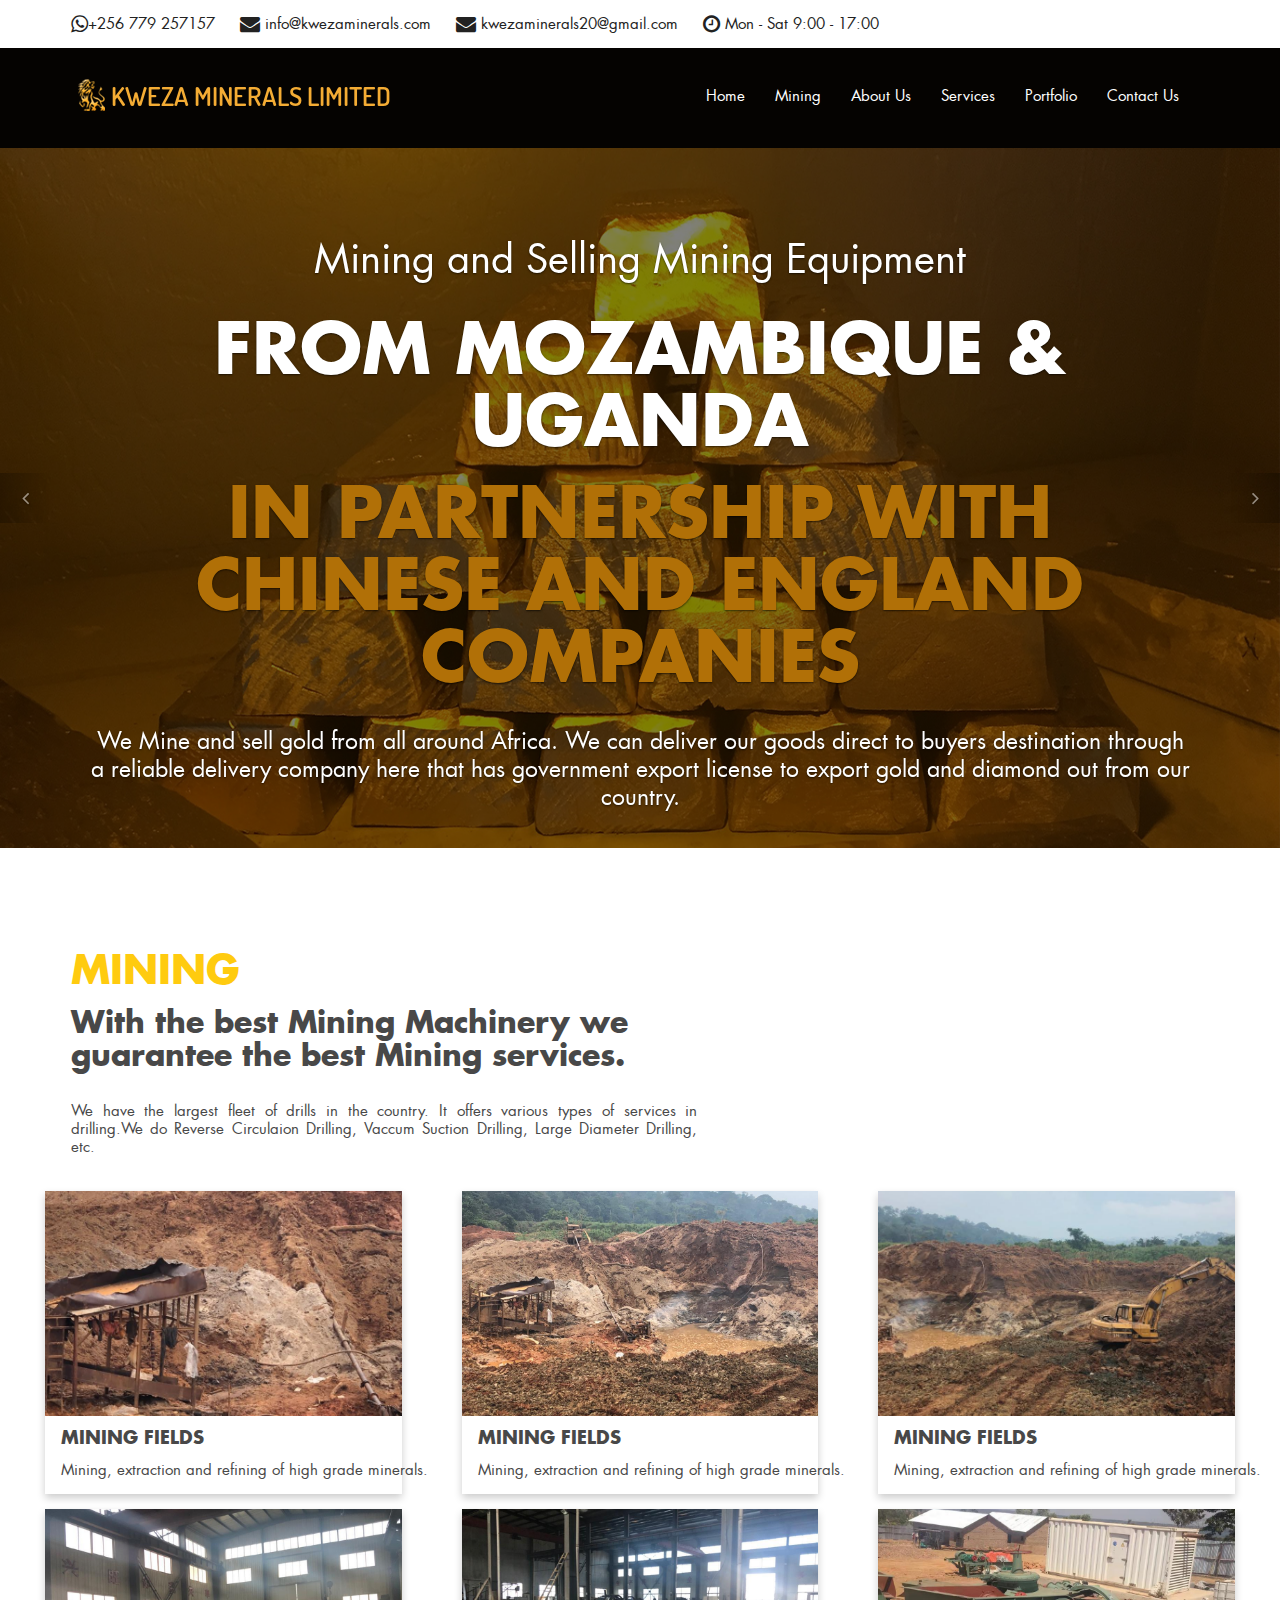
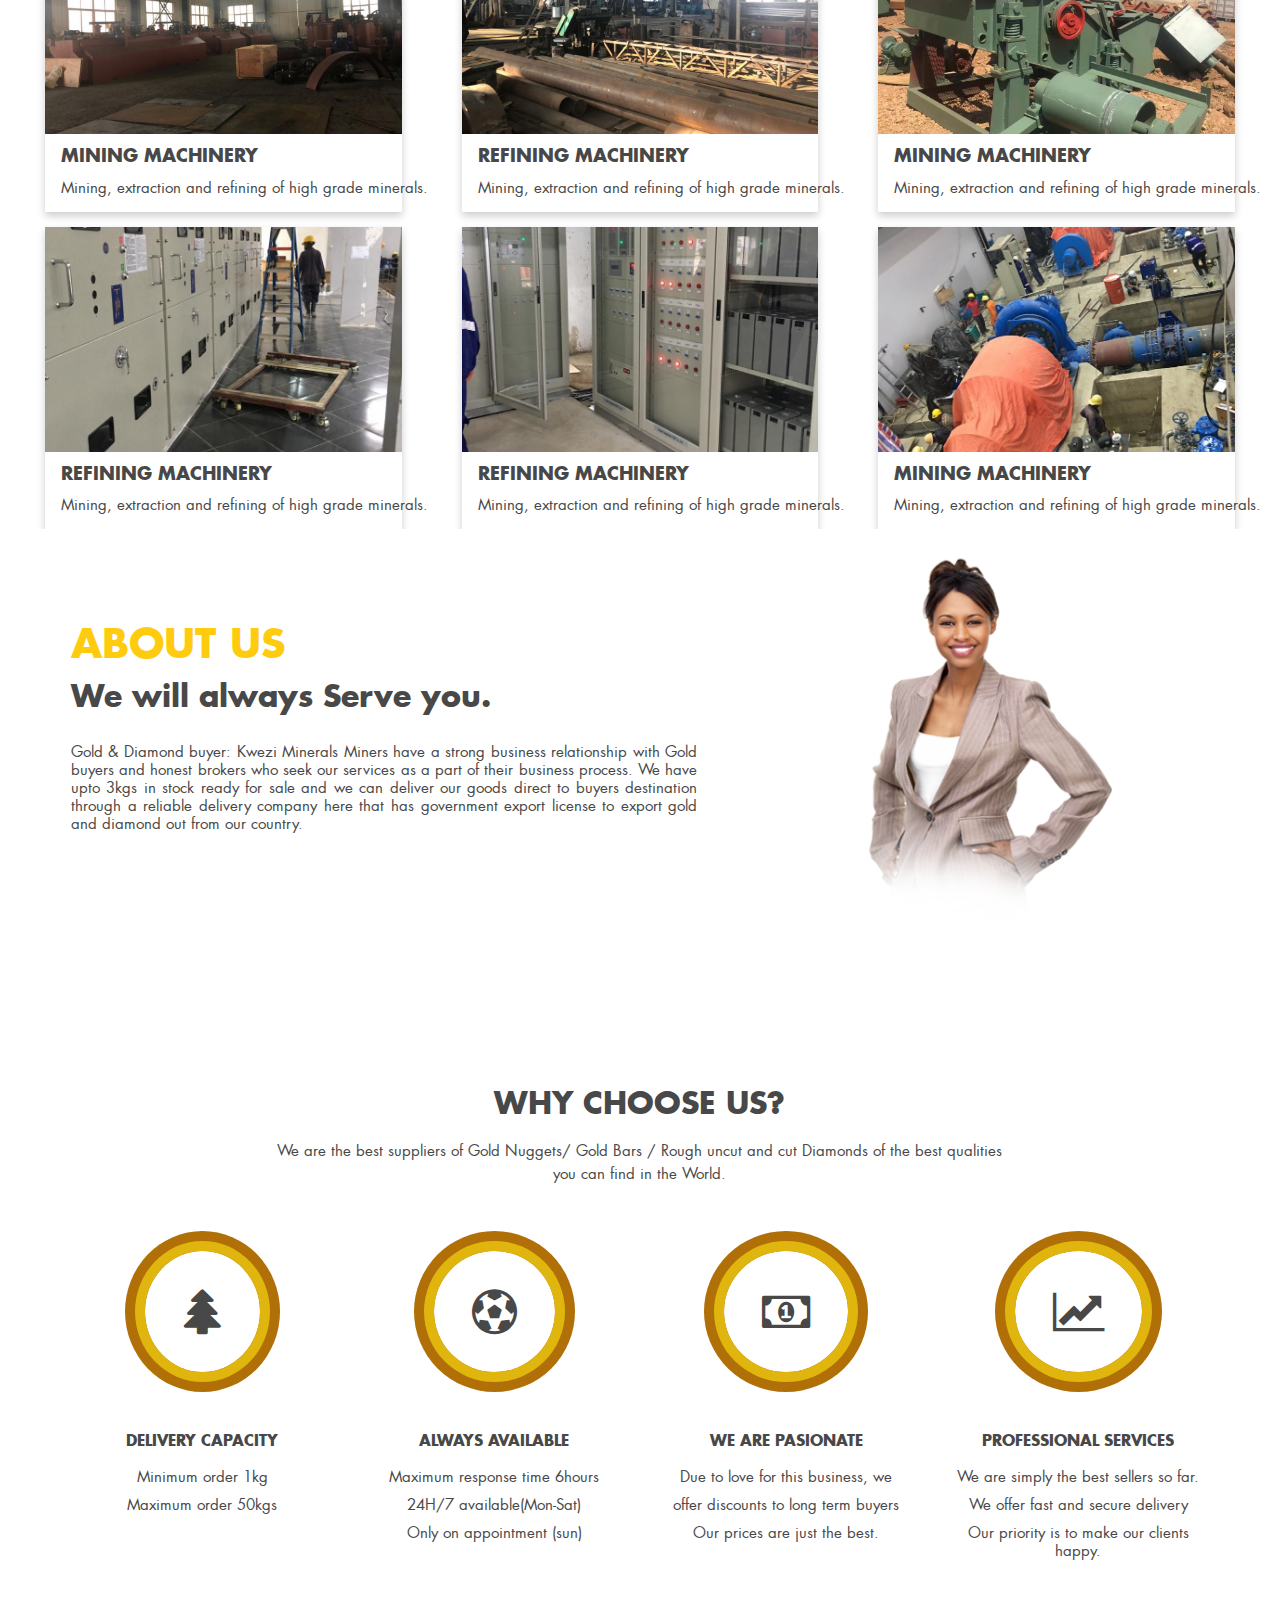
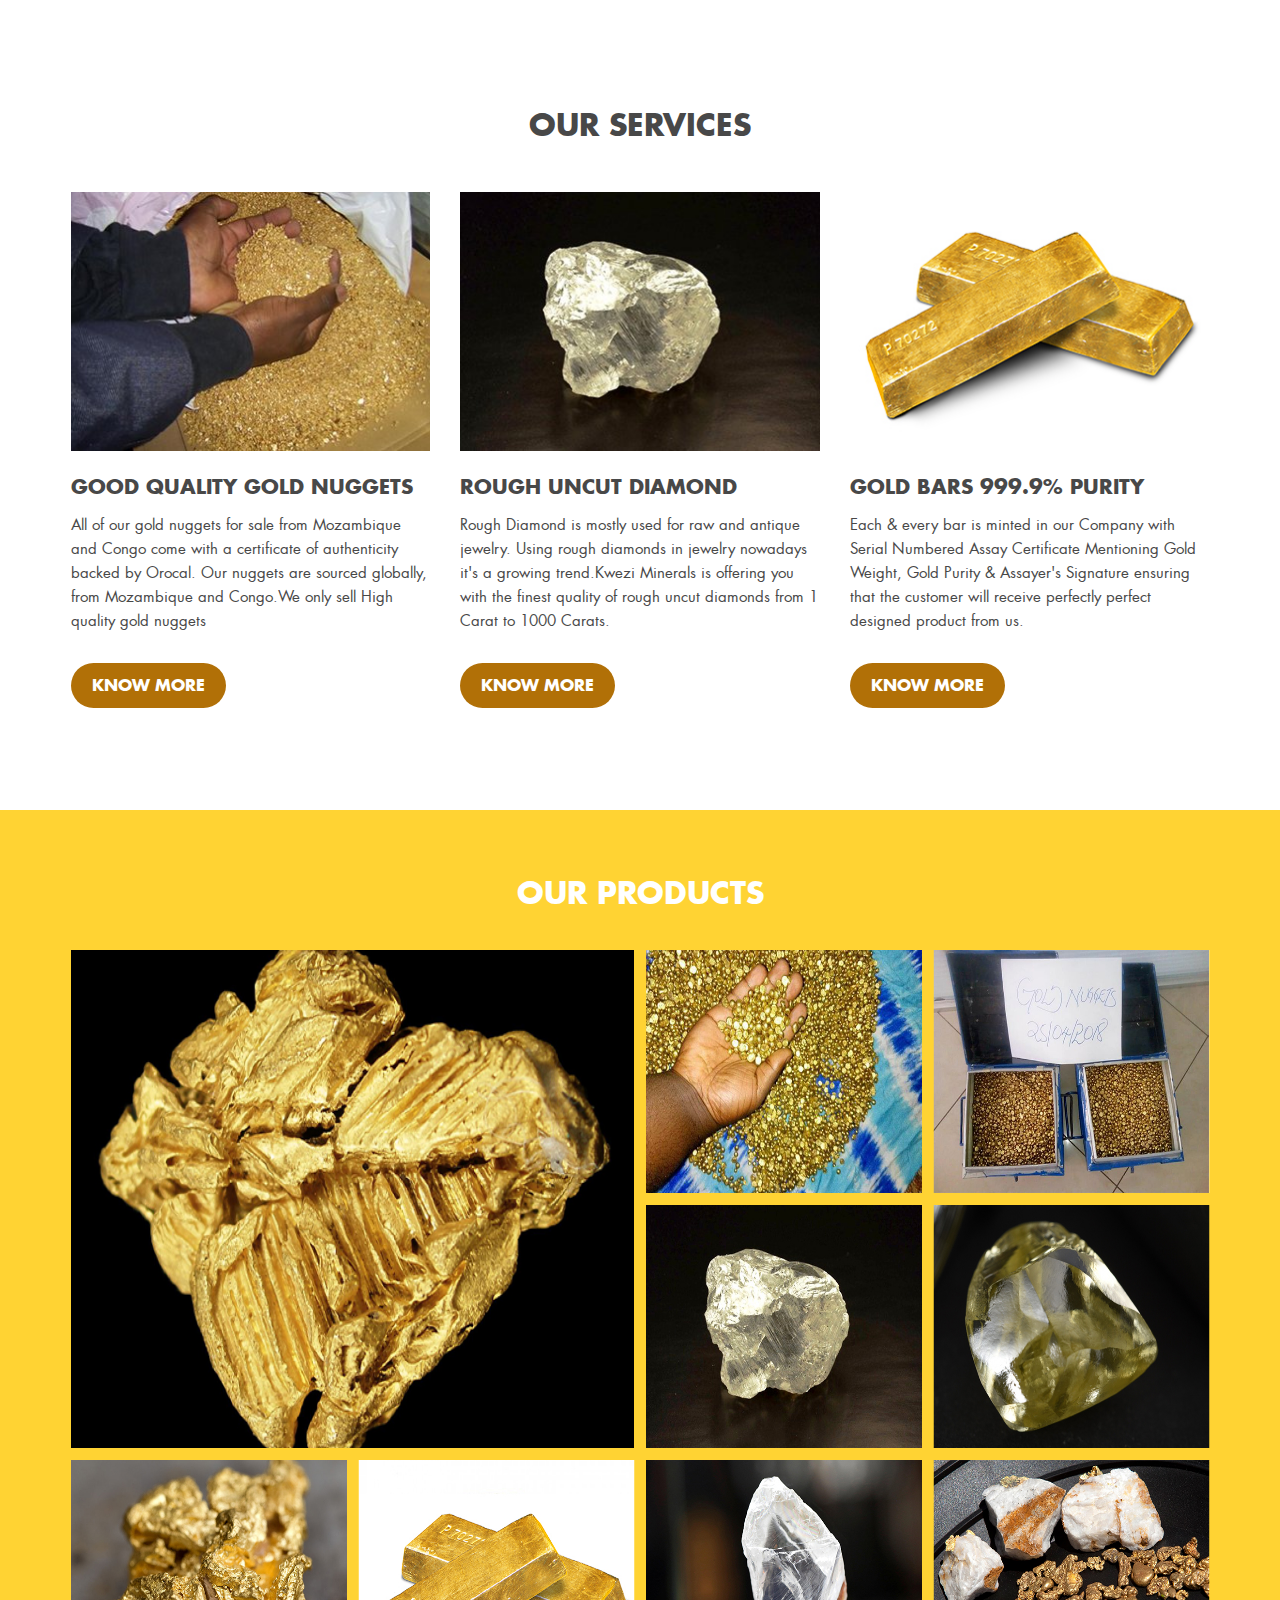
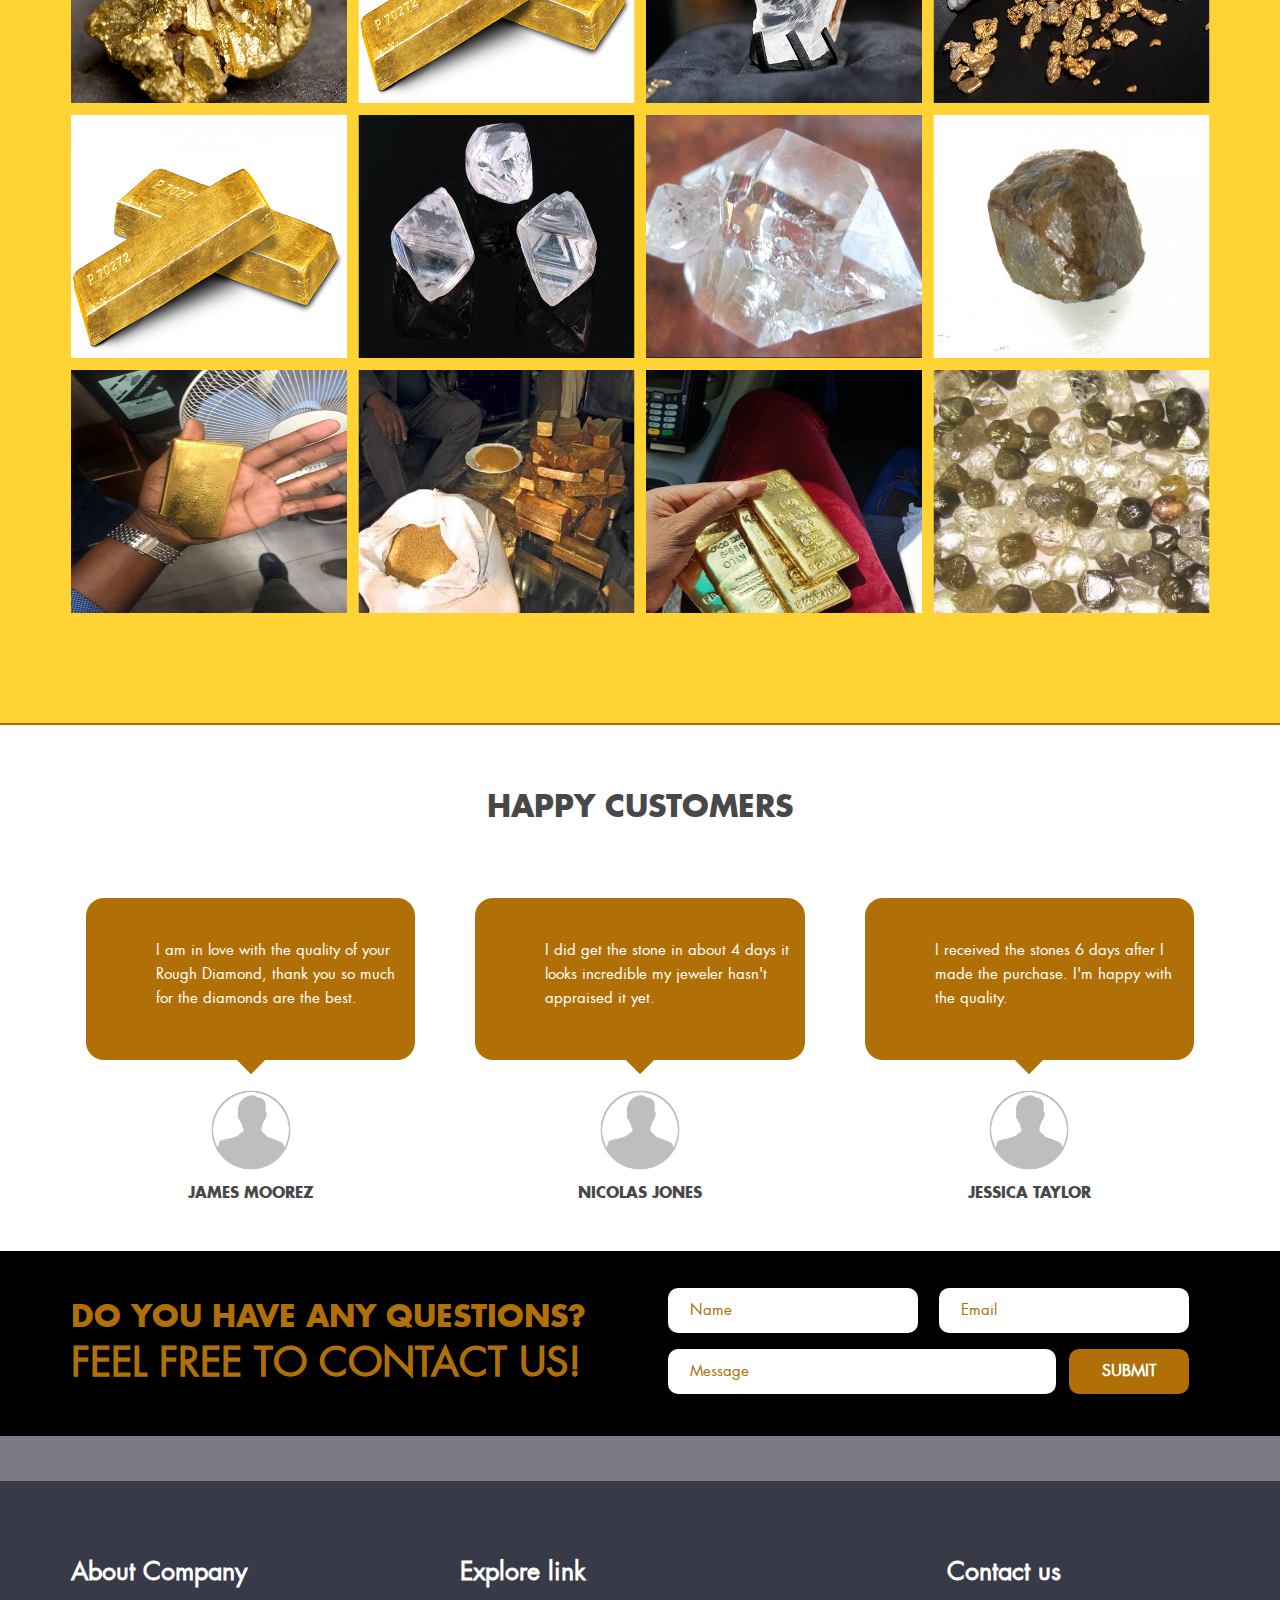
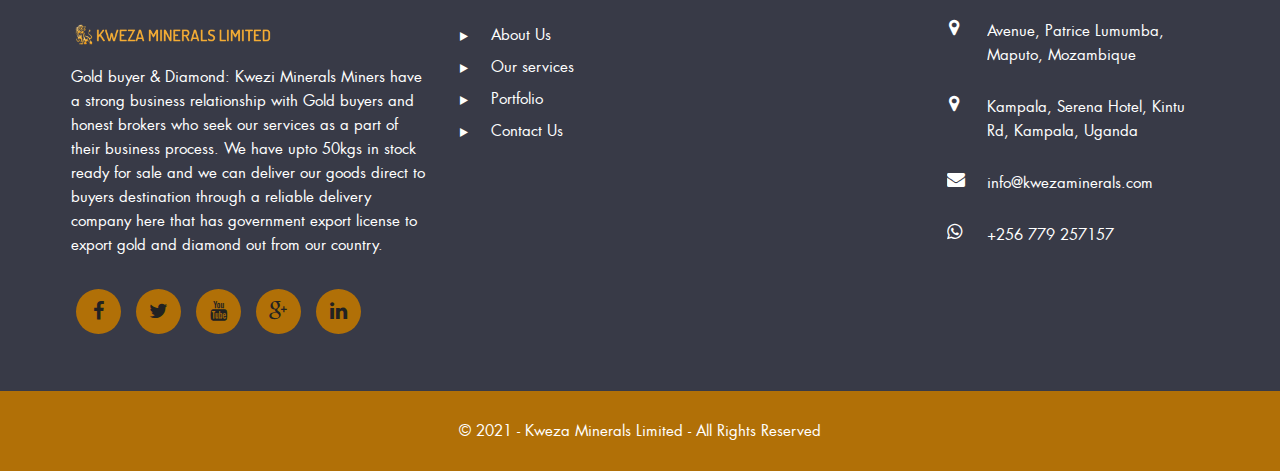
<file: index.html>
<!DOCTYPE html>
<html lang="en">
<head>
        <meta charset="utf-8">
        <title>KWEZA MINERALS LIMITED</title>
        <meta name="viewport" content="width=device-width, initial-scale=1, maximum-scale=1">
	<link rel="apple-touch-icon" sizes="57x57" href="xapple-icon-57x57.png.pagespeed.ic.jKcpvBjS4t.jpg">
<link rel="apple-touch-icon" sizes="60x60" href="xapple-icon-60x60.png.pagespeed.ic.Wg5jc9yxes.jpg">
<link rel="apple-touch-icon" sizes="72x72" href="xapple-icon-72x72.png.pagespeed.ic.MyyMOBz_Kk.jpg">
<link rel="apple-touch-icon" sizes="76x76" href="xapple-icon-76x76.png.pagespeed.ic.50lu2cTt0e.jpg">
<link rel="apple-touch-icon" sizes="114x114" href="xapple-icon-114x114.png.pagespeed.ic.GgJ4KwJMpj.jpg">
<link rel="apple-touch-icon" sizes="120x120" href="xapple-icon-120x120.png.pagespeed.ic.ud7vMSF32n.jpg">
<link rel="apple-touch-icon" sizes="144x144" href="xapple-icon-144x144.png.pagespeed.ic.975aCNrzoR.jpg">
<link rel="apple-touch-icon" sizes="152x152" href="xapple-icon-152x152.png.pagespeed.ic.BWkpuCy88C.jpg">
	<link rel="apple-touch-icon" sizes="180x180" href="xapple-icon-180x180.png.pagespeed.ic.aXqtCskbqr.jpg">
	<link rel="icon" type="image/png" sizes="192x192" href="xandroid-icon-192x192.png.pagespeed.ic.Tv37ckcqKR.jpg">
	<link rel="icon" type="image/png" sizes="32x32" href="xfavicon-32x32.png.pagespeed.ic.5H8b2arSWe.jpg">
	<link rel="icon" type="image/png" sizes="96x96" href="xfavicon-96x96.png.pagespeed.ic.XF40JxtCYI.jpg">
	<link rel="icon" type="image/png" sizes="16x16" href="xfavicon-16x16.png.pagespeed.ic.wdaKpO9P7U.png">
	<link rel="manifest" href="manifest.json">
	<meta name="msapplication-TileColor" content="#ffffff">
	<meta name="msapplication-TileImage" content="ms-icon-144x144.png">
	<meta name="theme-color" content="#ffffff">
        <link rel="stylesheet" href="A.custom-font%2c%2c_fonts.css%2bcss%2c%2c_bootstrap.min.css%2bcss%2c%2c_font-awesome.min.css%2bcss%2c%2c_bootsnav.css%2cMcc.Ex3YbJlkzm.css.pagespeed.cf.7nDl1HebWy.css"/>
        <link rel="stylesheet" type="text/css" href="css/A.jquery.fancybox8cbb.css%2cqv%3d2.1.5.pagespeed.cf.xG_o5W76uV.css" media="screen"/>
        <link rel="stylesheet" href="css/A.custom.css.pagespeed.cf.Xfi-Igg9AU.css"/>
        <style type="text/css">
        	#carousel{
        		width: 100%;
        	}
          *, h1{
            /* font-family: mada; */
          }
        </style>
    </head>
    <body>

        <!-- Preloader -->

        <!-- <div id="loading">
            <div id="loading-center">
                <div id="loading-center-absolute">
                    <div class="object"></div>
                    <div class="object"></div>
                    <div class="object"></div>
                    <div class="object"></div>
                    <div class="object"></div>
                    <div class="object"></div>
                    <div class="object"></div>
                    <div class="object"></div>
                    <div class="object"></div>
                    <div class="object"></div>
                </div>
            </div>
        </div> -->

        <!--End off Preloader -->

        <!-- Header -->
        <header>
            <!-- Top Navbar -->
            <div class="top_nav">
                <div class="container">
                    <ul class="list-inline info">
                        <li><a href="#"><span class="fa fa-whatsapp"></span>+256 779 257157</a></li>
                        <li><a href="mailto:info@kwezaminerals.com"><span class="fa fa-envelope"></span> info@kwezaminerals.com</a></li>
                        <li><a href="mailto:kwezaminerals20@gmail.com"><span class="fa fa-envelope"></span> kwezaminerals20@gmail.com</a></li>
                        <li><a href="#"><span class="fa fa-clock-o"></span> Mon - Sat 9:00 - 17:00</a></li>
                    </ul>
                </div>
            </div>
            <nav class="navbar bootsnav">
                <div class="container">
                    <div class="navbar-header">
                        <button type="button" class="navbar-toggle" data-toggle="collapse" data-target="#navbar-menu">
                            <i class="fa fa-bars"></i>
                        </button>
                        <a class="navbar-brand" href="#"><img class="logo" src="images/xlogo.png.pagespeed.ic.GKK-ZyFRF3.png" alt=""></a>
                    </div>
                    <!-- Navigation -->
                    <div class="collapse navbar-collapse" id="navbar-menu">
                        <ul class="nav navbar-nav menu">
                            <li><a href="#">Home</a></li>
                            <li><a href="#mining">Mining</a></li>
                            <li><a href="#about">About Us</a></li>
                            <li><a href="#services">Services</a></li>
                            <li><a href="#portfolio">Portfolio</a></li>
                            <li><a href="#contact_form">Contact Us</a></li>
                        </ul>
                    </div>
                </div>
            </nav><!-- Navbar end -->
        </header><!-- Header end -->


        <section id="home" class="home">
            <!-- Carousel -->
            <div id="carousel" class="carousel slide" data-ride="carousel">
                <!-- Carousel-inner -->
                <div class="carousel-inner" role="listbox">
                    <div class="item active">
                        <img src="images/xslider_img.jpg.pagespeed.ic.XuPu5B2KxV.jpg" alt="Construction">
                        <div class="overlay">
                            <div class="carousel-caption">
                                <h3> Mining and Selling Mining Equipment</h3>
                                <h1>From Mozambique &amp; Uganda</h1>
                                <h1 class="second_heading">In partnership with Chinese and England Companies</h1>
                                <p>We Mine and sell gold from all around Africa. We can deliver our goods direct to buyers destination through a reliable delivery company here that has government export license to export gold and diamond out from our country.</p>
                                <a href="#services" class="btn know_btn">know more</a>
                                <a href="#portfolio" class="btn know_btn">view portfolio</a>
                            </div>
                        </div>
                    </div>
                    <div class="item">
                        <img src="images/xslider_img2.jpg.pagespeed.ic.lIWiJ7chle.jpg" alt="Construction">
                        <div class="overlay">
                            <div class="carousel-caption">
                              <h3>Most Reliable</h3>
                              <h1></h1>
                              <h1 class="second_heading">The best in East and Central Africa</h1>
                              <p>Gold buyer/ Pawn Brokers: Kwezi Minerals Miners have a strong business relationship with Gold buyers and honest brokers who seek our services as a part of their business process.</p>

				<a href="#services" class="btn know_btn">know more</a>
                                <a href="#portfolio" class="btn know_btn">view portfolio</a>
                            </div>
                        </div>
                    </div>
                    <div class="item">
                        <img src="images/xslider_img3.jpg.pagespeed.ic.vKr7N4hNjq.jpg" alt="Construction">
                        <div class="overlay">
                            <div class="carousel-caption">
                              <h3>We Sell</h3>
                              <h1> </h1>
                              <h1 class="second_heading">Certified Gold</h1>
                              <p>We have upto 3kgs with purity of 96% to meet up with any urgent supply and 50kgs in stock ready to meet up with huge demands. We can deliver our goods direct to buyers destination through a reliable delivery company here that has government export license to export gold and diamond out from our country.</p>
				<a href="#services" class="btn know_btn">know more</a>
                                <a href="#portfolio" class="btn know_btn">view portfolio</a>
                            </div>
                        </div>
                    </div>
                </div><!-- Carousel-inner end -->



                <!-- Controls -->
                <a class="left carousel-control" href="#carousel" role="button" data-slide="prev">
                    <span class="fa fa-angle-left" aria-hidden="true"></span>
                    <span class="sr-only">Previous</span>
                </a>
                <a class="right carousel-control" href="#carousel" role="button" data-slide="next">
                    <span class="fa fa-angle-right" aria-hidden="true"></span>
                    <span class="sr-only">Next</span>
                </a>
            </div><!-- Carousel end-->

        </section>

        <!-- Mine -->
        <section id="about">
          <style>
          .card {
            box-shadow: 0 4px 8px 0 rgba(0,0,0,0.2);
            transition: 0.3s;
            width: 100%;
            margin-top: 1em;
          }
          .card img{
            object-fit: cover;
            height: 15em;
          }

          .card:hover {
            box-shadow: 0 8px 16px 0 rgba(0,0,0,0.2);
          }

          .container {
            padding: 2px 16px;
          }
          .mining {
            display: flex;

          }
          .mining > *{
            margin: 1em;
          }
          .content-row{
            width: 100%;
            overflow-x: hidden;
            padding: 0 2em;
          }
          </style>
            <div id="mining" class="container about_bg">
                <div class="row">
                    <div class="col-lg-7 col-md-6">
                        <div class="about_content">
                            <h2>Mining</h2>
                            <h3>With the best Mining Machinery we guarantee the best Mining services.</h3>
                            <p>We have the largest fleet of drills in the country. It offers various types of services in drilling.We do Reverse Circulaion Drilling, Vaccum Suction Drilling, Large Diameter Drilling, etc.</p>
                        </div>
                    </div>
                </div>
            </div>
            <div class="content-row">
              <div class="row mining-row">
                  <div class="col-md-4">
                    <div class="testimonial_item">
                      <div class="card">
                        <img src="assets/mining-images/kweza-mining-images-1.jpg" alt="Kweza Minerals" style="width:100%">
                        <div class="container">
                          <h4><b>Mining Fields</b></h4>
                          <p>Mining, extraction and refining of high grade minerals.</p>
                        </div>
                      </div>
                    </div>
                  </div>
                  <div class="col-md-4">
                    <div class="testimonial_item">
                      <div class="card">
                        <img src="assets/mining-images/kweza-mining-images-2.jpg" alt="Kweza Minerals" style="width:100%">
                        <div class="container">
                          <h4><b>Mining Fields</b></h4>
                          <p>Mining, extraction and refining of high grade minerals.</p>
                        </div>
                      </div>
                    </div>
                  </div>
                  <div class="col-md-4">
                      <div class="testimonial_item">
                        <div class="card">
                          <img src="assets/mining-images/kweza-mining-images-3.jpg" alt="Kweza Minerals" style="width:100%">
                          <div class="container">
                            <h4><b>Mining Fields</b></h4>
                            <p>Mining, extraction and refining of high grade minerals.</p>
                          </div>
                        </div>
                      </div>
                  </div>
              </div>
              <div class="row mining-row">
                  <div class="col-md-4">
                    <div class="testimonial_item">
                      <div class="card">
                        <img src="assets/mining-images/kweza-mining-images-20.jpg" alt="Kweza Minerals" style="width:100%">
                        <div class="container">
                          <h4><b>Mining Machinery</b></h4>
                          <p>Mining, extraction and refining of high grade minerals.</p>
                        </div>
                      </div>
                    </div>
                  </div>
                  <div class="col-md-4">
                    <div class="testimonial_item">
                      <div class="card">
                        <img src="assets/mining-images/kweza-mining-images-17.jpg" alt="Kweza Minerals" style="width:100%">
                        <div class="container">
                          <h4><b>Refining Machinery</b></h4>
                          <p>Mining, extraction and refining of high grade minerals.</p>
                        </div>
                      </div>
                    </div>
                  </div>
                  <div class="col-md-4">
                      <div class="testimonial_item">
                        <div class="card">
                          <img src="assets/mining-images/kweza-mining-images-18.jpg" alt="Kweza Minerals" style="width:100%">
                          <div class="container">
                            <h4><b>Mining Machinery</b></h4>
                            <p>Mining, extraction and refining of high grade minerals.</p>
                          </div>
                        </div>
                      </div>
                  </div>
              </div>
              <div class="row mining-row">
                  <div class="col-md-4">
                    <div class="testimonial_item">
                      <div class="card">
                        <img src="assets/mining-images/kweza-mining-images-4.jpg" alt="Kweza Minerals" style="width:100%">
                        <div class="container">
                          <h4><b>Refining Machinery</b></h4>
                          <p>Mining, extraction and refining of high grade minerals.</p>
                        </div>
                      </div>
                    </div>
                  </div>
                  <div class="col-md-4">
                    <div class="testimonial_item">
                      <div class="card">
                        <img src="assets/mining-images/kweza-mining-images-5.jpg" alt="Kweza Minerals" style="width:100%">
                        <div class="container">
                          <h4><b>Refining Machinery</b></h4>
                          <p>Mining, extraction and refining of high grade minerals.</p>
                        </div>
                      </div>
                    </div>
                  </div>
                  <div class="col-md-4">
                      <div class="testimonial_item">
                        <div class="card">
                          <img src="assets/mining-images/kweza-mining-images-6.jpg" alt="Kweza Minerals" style="width:100%">
                          <div class="container">
                            <h4><b>Mining Machinery</b></h4>
                            <p>Mining, extraction and refining of high grade minerals.</p>
                          </div>
                        </div>
                      </div>
                  </div>
              </div>
            </div>
            </section>



        <!-- About -->
        <section id="about">
            <div class="container about_bg">
                <div class="row">
                    <div class="col-lg-7 col-md-6">
                        <div class="about_content">
                            <h2>About Us</h2>
                            <h3>We will always Serve you.</h3>
                            <p>Gold &amp; Diamond buyer: Kwezi Minerals Miners have a strong business relationship with Gold buyers and honest brokers who seek our services as a part of their business process. We have upto 3kgs in stock ready for sale and we can deliver our goods direct to buyers destination through a reliable delivery company here that has government export license to export gold and diamond out from our country.</p>
                        </div>
                    </div>
                    <div class="col-lg-3 col-md-6 col-lg-offset-1">
                        <div class="about_banner">
                            <img src="images/man.png.pagespeed.ce.cSROTYftyX.png" alt=""/>
                        </div>
                    </div>
                </div>
            </div>

        </section><!-- About end -->

        <!-- Why us -->
        <section id="why_us">
            <div class="container text-center">
                <div class="row">
                    <div class="col-md-8 col-md-offset-2">
                        <div class="head_title">
                            <h2>WHY CHOOSE US?</h2>
                            <p>We are the best suppliers of Gold Nuggets/ Gold Bars / Rough uncut and cut Diamonds of the best qualities you can find in the World.</p>

                        </div>
                    </div>
                </div>
                <div class="row">
                    <div class="col-md-3 col-sm-6">
                        <div class="why_us_item">
                            <span class="fa fa-tree"></span>
                            <h4>Delivery Capacity</h4>
                            <p> Minimum order 1kg</p>
                            <p> Maximum order 50kgs</p>
                            <!--<p> Delivery Capacity per month 1000kgs</p> -->
                        </div>
                    </div>
                    <div class="col-md-3 col-sm-6">
                        <div class="why_us_item">
                            <span class="fa fa-futbol-o"></span>
                            <h4>Always Available</h4>
                            <p>Maximum response time 6hours</p>
                            <p>24H/7 available(Mon-Sat)</p>
                            <p>Only on appointment (sun)</p>
                        </div>
                    </div>
                    <div class="col-md-3 col-sm-6">
                        <div class="why_us_item">
                            <span class="fa fa-money"></span>
                            <h4>We are pasionate</h4>
                            <p>Due to love for this business, we</p>
                            <p>offer discounts to long term buyers</p>
                            <p>Our prices are just the best.</p>
                        </div>
                    </div>
                    <div class="col-md-3 col-sm-6">
                        <div class="why_us_item">
                            <span class="fa fa-line-chart"></span>
                            <h4>Professional Services</h4>
                            <p>We are simply the best sellers so far.</p>
                            <p>We offer fast and secure delivery</p>
                            <p>Our priority is to make our clients happy.</p>
                        </div>
                    </div>
                </div>
            </div>
        </section><!-- Why us end -->

        <!-- Services -->
        <section id="services">
            <div class="container">
                <h2>OUR SERVICES</h2>
                <div class="row">
                    <div class="col-md-4">
                        <div class="service_item">
                            <img src="images/xservice_img1.jpg.pagespeed.ic.nHqynj7ThV.jpg" alt="Our Services"/>
                            <h3>Good quality Gold Nuggets</h3>
                            <p>All of our gold nuggets for sale from Mozambique and Congo come with a certificate of authenticity backed by Orocal.
                           Our nuggets are sourced globally, from  Mozambique and Congo.We only sell High quality gold nuggets</p>
                            <a href="#services" class="btn know_btn">know more</a>
                        </div>
                    </div>
                    <div class="col-md-4">
                        <div class="service_item">
                            <img src="images/xservice_img2.jpg.pagespeed.ic.Q2VMvVnW6V.jpg" alt="Our Services"/>
                            <h3> Rough Uncut Diamond</h3>
                            <p>Rough Diamond is mostly used for raw and antique jewelry. Using rough diamonds in jewelry nowadays it's a growing trend.Kwezi Minerals is offering you with the finest quality of rough uncut diamonds from 1 Carat to 1000 Carats.</p>
                            <a href="#services" class="btn know_btn">know more</a>
                        </div>
                    </div>
                    <div class="col-md-4">
                        <div class="service_item">
                            <img src="images/xservice_img3.jpg.pagespeed.ic.kXcg6-2GsM.jpg" alt="Our Services"/>
                            <h3>Gold Bars 999.9% Purity</h3>
                            <p>Each & every bar is minted in our Company  with Serial Numbered Assay Certificate Mentioning Gold Weight, Gold Purity & Assayer's Signature ensuring that the customer will receive perfectly perfect designed product from us.</p>
                            <a href="#services" class="btn know_btn">know more</a>
                        </div>
                    </div>
                </div>
            </div>
        </section><!-- Services end -->

        <!-- Portfolio -->
        <section id="portfolio">
            <div class="container portfolio_area text-center">
                <h2>OUR PRODUCTS</h2>

                <!-- Portfolio grid -->
                <div class="grid">
                    <div class="grid-sizer"></div>
                    <div class="grid-item grid-item--width2 grid-item--height2 buildings plumbing interior">
                        <img alt="" src="images/xhighligh_img.jpg.pagespeed.ic.nL22nRvkUh.jpg">
                        <div class="portfolio_hover_area">
                            <a class="fancybox" href="images/highligh_img.jpg" data-fancybox-group="gallery" title="Lorem ipsum dolor sit amet"><span class="fa fa-search"></span></a>
                            <a href="#"><span class="fa fa-link"></span></a>
                        </div>
                    </div>

                    <div class="grid-item buildings interior isolation">
                        <img alt="" src="images/xportfolio1.jpg.pagespeed.ic.w1NMZQIGv3.jpg">
                        <div class="portfolio_hover_area">
                            <a class="fancybox" href="images/portfolio1.jpg" data-fancybox-group="gallery" title="Lorem ipsum dolor sit amet"><span class="fa fa-search"></span></a>
                            <a href="#"><span class="fa fa-link"></span></a>
                        </div>
                    </div>

                    <div class="grid-item interior plumbing isolation">
                        <img alt="" src="images/xportfolio2.jpg.pagespeed.ic.weDuqIyeVo.jpg">
                        <div class="portfolio_hover_area">
                            <a class="fancybox" href="images/portfolio2.jpg" data-fancybox-group="gallery" title="Lorem ipsum dolor sit amet"><span class="fa fa-search"></span></a>
                            <a href="#"><span class="fa fa-link"></span></a>
                        </div>
                    </div>

                    <div class="grid-item isolation buildings">
                        <img alt="" src="images/xportfolio12.jpg.pagespeed.ic.y0sLywLAzb.jpg">
                        <div class="portfolio_hover_area">
                            <a class="fancybox" href="images/portfolio3.jpg" data-fancybox-group="gallery" title="Lorem ipsum dolor sit amet"><span class="fa fa-search"></span></a>
                            <a href="#"><span class="fa fa-link"></span></a>
                        </div>
                    </div>

                    <div class="grid-item plumbing isolation">
                        <img alt="" src="images/xportfolio11.jpg.pagespeed.ic.GVznl7ELP6.jpg">
                        <div class="portfolio_hover_area">
                            <a class="fancybox" href="images/portfolio4.jpg" data-fancybox-group="gallery" title="Lorem ipsum dolor sit amet"><span class="fa fa-search"></span></a>
                            <a href="#"><span class="fa fa-link"></span></a>
                        </div>
                    </div>
                    <div class="grid-item plumbing isolation">
                        <img alt="" src="images/xportfolio10.jpg.pagespeed.ic.ykycYtamkb.jpg">
                        <div class="portfolio_hover_area">
                            <a class="fancybox" href="images/portfolio4.jpg" data-fancybox-group="gallery" title="Lorem ipsum dolor sit amet"><span class="fa fa-search"></span></a>
                            <a href="#"><span class="fa fa-link"></span></a>
                        </div>
                    </div>
                    <div class="grid-item plumbing isolation">
                        <img alt="" src="images/xportfolio9.jpg.pagespeed.ic.H2HtaKdZwH.jpg">
                        <div class="portfolio_hover_area">
                            <a class="fancybox" href="images/portfolio4.jpg" data-fancybox-group="gallery" title="Lorem ipsum dolor sit amet"><span class="fa fa-search"></span></a>
                            <a href="#"><span class="fa fa-link"></span></a>
                        </div>
                    </div>
                    <div class="grid-item plumbing isolation">
                        <img alt="" src="images/xportfolio14.jpg.pagespeed.ic.FLEsxs6M9n.jpg">
                        <div class="portfolio_hover_area">
                            <a class="fancybox" href="images/portfolio4.jpg" data-fancybox-group="gallery" title="Lorem ipsum dolor sit amet"><span class="fa fa-search"></span></a>
                            <a href="#"><span class="fa fa-link"></span></a>
                        </div>
                    </div><div class="grid-item plumbing isolation">
                        <img alt="" src="images/xportfolio4.jpg.pagespeed.ic.cB7wNj0m4Y.jpg">
                        <div class="portfolio_hover_area">
                            <a class="fancybox" href="images/portfolio4.jpg" data-fancybox-group="gallery" title="Lorem ipsum dolor sit amet"><span class="fa fa-search"></span></a>
                            <a href="#"><span class="fa fa-link"></span></a>
                        </div>
                    </div><div class="grid-item plumbing isolation">
                        <img alt="" src="images/xportfolio9.jpg.pagespeed.ic.H2HtaKdZwH.jpg">
                        <div class="portfolio_hover_area">
                            <a class="fancybox" href="images/portfolio10.jpg" data-fancybox-group="gallery" title="Lorem ipsum dolor sit amet"><span class="fa fa-search"></span></a>
                            <a href="#"><span class="fa fa-link"></span></a>
                        </div>
                    </div><div class="grid-item plumbing isolation">
                        <img alt="" src="images/xportfolio6.jpg.pagespeed.ic.VxD1-lHJ9w.jpg">
                        <div class="portfolio_hover_area">
                            <a class="fancybox" href="images/portfolio4.jpg" data-fancybox-group="gallery" title="Lorem ipsum dolor sit amet"><span class="fa fa-search"></span></a>
                            <a href="#"><span class="fa fa-link"></span></a>
                        </div>
                    </div><div class="grid-item plumbing isolation">
                        <img alt="" src="images/xportfolio7.jpg.pagespeed.ic.Q77X24OLRv.jpg">
                        <div class="portfolio_hover_area">
                            <a class="fancybox" href="images/portfolio4.jpg" data-fancybox-group="gallery" title="Lorem ipsum dolor sit amet"><span class="fa fa-search"></span></a>
                            <a href="#"><span class="fa fa-link"></span></a>
                        </div>
                    </div><div class="grid-item plumbing isolation">
                        <img alt="" src="images/xportfolio8.jpg.pagespeed.ic.sfK5bnlesg.jpg">
                        <div class="portfolio_hover_area">
                            <a class="fancybox" href="images/portfolio4.jpg" data-fancybox-group="gallery" title="Lorem ipsum dolor sit amet"><span class="fa fa-search"></span></a>
                            <a href="#"><span class="fa fa-link"></span></a>
                        </div>
                    </div><div class="grid-item plumbing isolation">
                        <img alt="" src="images/img1.jpeg.pagespeed.ce.LsgGLsdVJ1.jpg">
                        <div class="portfolio_hover_area">
                            <a class="fancybox" href="images/portfolio4.jpg" data-fancybox-group="gallery" title="Lorem ipsum dolor sit amet"><span class="fa fa-search"></span></a>
                            <a href="#"><span class="fa fa-link"></span></a>
                        </div>
                    </div><div class="grid-item plumbing isolation">
                        <img alt="" src="images/img5.jpeg.pagespeed.ce.jwN-8AklTO.jpg">
                        <div class="portfolio_hover_area">
                            <a class="fancybox" href="images/portfolio4.jpg" data-fancybox-group="gallery" title="Lorem ipsum dolor sit amet"><span class="fa fa-search"></span></a>
                            <a href="#"><span class="fa fa-link"></span></a>
                        </div>
                    </div><div class="grid-item plumbing isolation">
                        <img alt="" src="images/img3.jpeg.pagespeed.ce.WzVsbqi5Jw.jpg">
                        <div class="portfolio_hover_area">
                            <a class="fancybox" href="images/portfolio4.jpg" data-fancybox-group="gallery" title="Lorem ipsum dolor sit amet"><span class="fa fa-search"></span></a>
                            <a href="#"><span class="fa fa-link"></span></a>
                        </div>
                    </div><div class="grid-item plumbing isolation">
                        <img alt="" src="images/ximg4.jpeg.pagespeed.ic.pMKH7WAFbF.jpg">
                        <div class="portfolio_hover_area">
                            <a class="fancybox" href="images/portfolio4.jpg" data-fancybox-group="gallery" title="Lorem ipsum dolor sit amet"><span class="fa fa-search"></span></a>
                            <a href="#"><span class="fa fa-link"></span></a>
                        </div>
                    </div>


                </div><!-- Portfolio grid end -->
            </div>
        </section><!-- Portfolio end -->

        <!-- Testimonial -->
        <section id="testimonial">
            <div class="container text-center testimonial_area">
                <h2>Happy Customers</h2>
                <p></p>

                <div class="row">
                    <div class="col-md-4">
                        <div class="testimonial_item">
                            <div class="testimonial_content text-left">
                                <p>I am in love with the quality of your Rough Diamond, thank you so much for the diamonds are the best.</p>
                            </div>
                            <img src="images/xanonymous-avatar.png.pagespeed.ic.4XGGcufdpz.png" alt="Testimonial"/>
                            <p class="worker_name">James Moorez</p>
                        </div>
                    </div>
                    <div class="col-md-4">
                        <div class="testimonial_item">
                            <div class="testimonial_content">
                                <p>I did get the stone in about 4 days it looks incredible my jeweler hasn't appraised it yet.</p>
                            </div>
                            <img src="images/xanonymous-avatar.png.pagespeed.ic.4XGGcufdpz.png" alt="Testimonial"/>
                            <p class="worker_name">Nicolas Jones</p>
                        </div>
                    </div>
                    <div class="col-md-4">
                        <div class="testimonial_item">
                            <div class="testimonial_content">
                                <p>I received the stones 6 days after I made the purchase. I'm happy with the quality. </p>
                            </div>
                            <img src="images/xanonymous-avatar.png.pagespeed.ic.4XGGcufdpz.png" alt="Testimonial"/>
                            <p class="worker_name">Jessica Taylor</p>
                        </div>
                    </div>
                </div>
            </div>
        </section><!-- Testimonial end -->

        <!-- Contact form -->
        <section id="contact_form">
            <div class="container">
                <div class="row">
                    <div class="col-md-6">
                        <h2>Do you have any questions?</h2>
                        <h2 class="second_heading">Feel free to contact us!</h2>
                    </div>
                    <form role="form" class="form-inline text-right col-md-6">
                        <div class="form-group">
                            <input type="text" class="form-control" id="name" placeholder="Name">
                        </div>
                        <div class="form-group">
                            <input type="email" class="form-control" id="email" placeholder="Email">
                        </div>
                        <div class="form-group">
                            <textarea class="form-control" rows="5" id="msg" placeholder="Message"></textarea>
                        </div>
                        <button type="submit" class="btn submit_btn">Submit</button>
                    </form>
                </div>
            </div>
        </section><!-- Contact form end -->

        <!-- Footer -->
        <footer>
            <!-- Footer top -->
            <div class="container footer_top">
                <div class="row">
                    <div class="col-lg-4 col-sm-7">
                        <div class="footer_item">
                            <h4>About Company</h4>
                            <img class="logo" src="images/xlogo.png.pagespeed.ic.GKK-ZyFRF3.png" alt="Construction"/>
                            <p>Gold buyer &amp; Diamond: Kwezi Minerals Miners have a strong business relationship with Gold buyers and honest brokers who seek our services as a part of their business process. We have upto 50kgs in stock ready for sale and we can deliver our goods direct to buyers destination through a reliable delivery company here that has government export license to export gold and diamond out from our country.</p>

                            <ul class="list-inline footer_social_icon">
                                <li><a href="#"><span class="fa fa-facebook"></span></a></li>
                                <li><a href="#"><span class="fa fa-twitter"></span></a></li>
                                <li><a href="#"><span class="fa fa-youtube"></span></a></li>
                                <li><a href="#"><span class="fa fa-google-plus"></span></a></li>
                                <li><a href="#"><span class="fa fa-linkedin"></span></a></li>
                            </ul>
                        </div>
                    </div>
                    <div class="col-lg-2 col-sm-5">
                        <div class="footer_item">
                            <h4>Explore link</h4>
                            <ul class="list-unstyled footer_menu">
                                <li><a href="#about"><span class="fa fa-play"></span> About Us</a>
                                <li><a href="#services"><span class="fa fa-play"></span> Our services</a>
                                <li><a href="#portfolio"><span class="fa fa-play"></span> Portfolio</a>
                                <li><a href="#contact_form"><span class="fa fa-play"></span> Contact Us</a>
                            </ul>
                        </div>
                    </div>
                    <div class="col-lg-3 col-sm-7">
                        <div class="footer_item">
                            <ul class="list-unstyled post">

                            </ul>
                        </div>
                    </div>
                    <div class="col-lg-3 col-sm-5">
                        <div class="footer_item">
                            <h4>Contact us</h4>
                            <ul class="list-unstyled footer_contact">
                                <!-- <li><a href="#"><span class="fa fa-map-marker"></span><p><br /></p></a></li>  -->
                                <li><a href="#"><span class="fa fa-map-marker"></span><p style="margin-bottom: 0;
    padding-bottom: 0;">Avenue, Patrice Lumumba, Maputo, Mozambique</p></a></li>
                                <li><a href="#"><span class="fa fa-map-marker"></span><p style="margin-bottom: 0;
    padding-bottom: 0;">Kampala, Serena Hotel, Kintu Rd, Kampala, Uganda</p></a></li>
                                <li><a href="#"><span class="fa fa-envelope"></span>info@kwezaminerals.com</a></li>
                                <li><a href="#"><span class="fa fa-whatsapp"></span>+256 779 257157</a></li>
                            </ul>
                        </div>
                    </div>
                </div>
            </div><!-- Footer top end -->

            <!-- Footer bottom -->
            <div class="footer_bottom text-center">
                    &copy; 2021 - Kweza Minerals Limited - All Rights Reserved
                </p>
            </div><!-- Footer bottom end -->
        </footer><!-- Footer end -->

        <!-- JavaScript -->
        <script src="js/jquery-1.12.1.min.js.pagespeed.jm.uG3i5WFiaG.js"></script>
        <script src="js/bootstrap.min.js%2bbootsnav.js.pagespeed.jc.O0XSTKkKd2.js"></script><script>eval(mod_pagespeed_ItsjHfSVxq);</script>

        <!-- Bootsnav js -->
        <script>eval(mod_pagespeed_KT2f320jjb);</script>

        <!-- JS Implementing Plugins -->
        <script src="js/isotope.js%2bisotope-active.js%2bjquery.fancybox8cbb.js%2cqv%3d%3d2.1.5%2bjquery.scrollUp.min.js.pagespeed.jc.w11F5uaLS7.js"></script><script>eval(mod_pagespeed_LahVy7aPoh);</script>
        <script>eval(mod_pagespeed_n2WV1RjVCw);</script>
        <script>eval(mod_pagespeed_CBl4A7yPkA);</script>

        <script>eval(mod_pagespeed_Yxgxpd1kfx);</script>

        <script>
        "use strict";
          jQuery(document).ready(function($) {
          $('#navbar-menu').find('a[href*="#"]:not([href="#"])').click(function() {
            if (location.pathname.replace(/^\//, '') == this.pathname.replace(/^\//, '') && location.hostname == this.hostname) {
                var target = $(this.hash);
                target = target.length ? target : $('[name=' + this.hash.slice(1) + ']');
                if (target.length) {
                    if ($('.navbar-toggle').css('display') != 'none') {
                        $(this).parents('.container').find(".navbar-toggle").trigger("click");
                    }
                    return false;
                }
            }
          });
        });
        </script>
    </body>
</html>
</file>
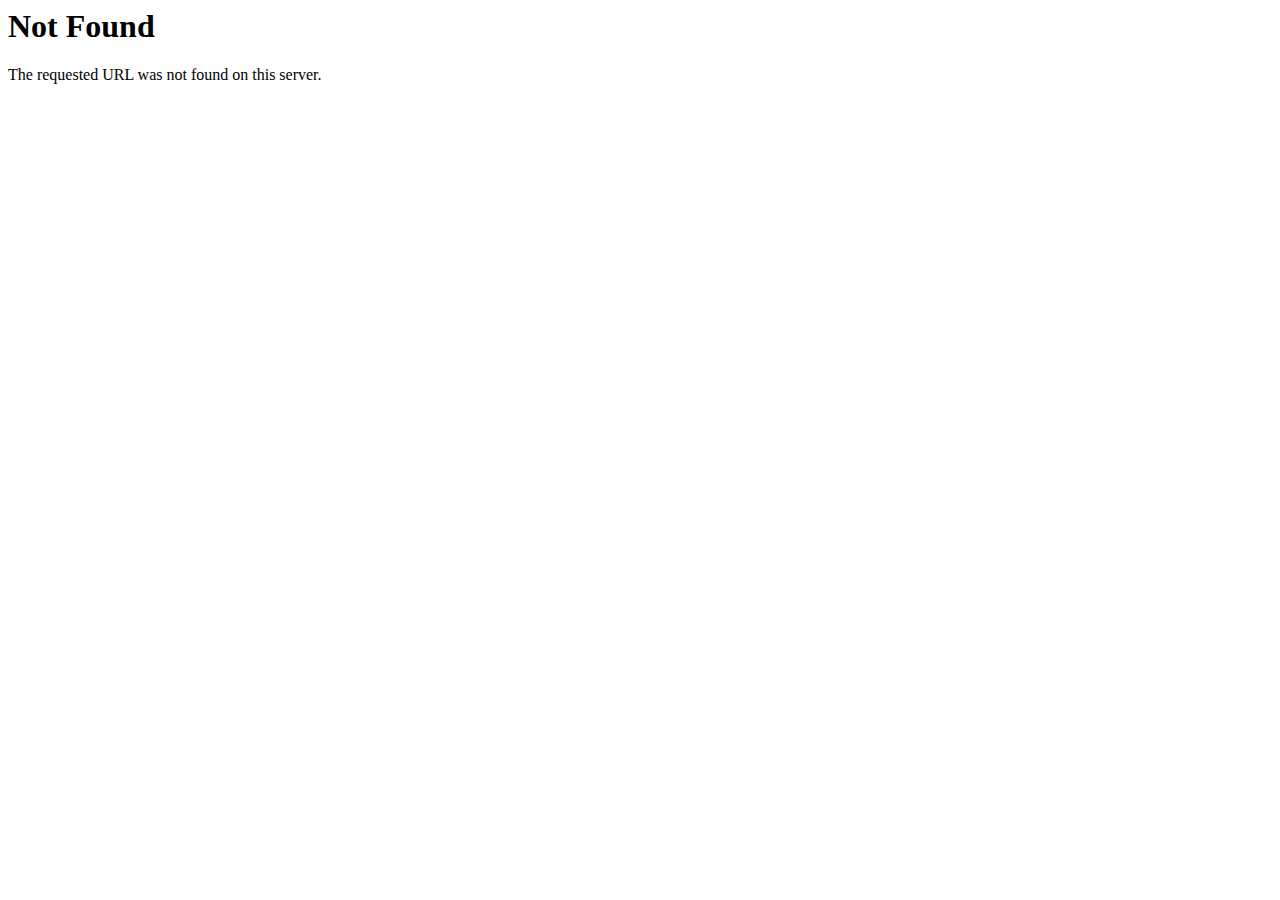
<file: images/about_bg.html>
<!DOCTYPE HTML PUBLIC "-//IETF//DTD HTML 2.0//EN">
<html>
<!-- Mirrored from kwezamineralsltd.com/images/about_bg.html by HTTrack Website Copier/3.x [XR&CO'2014], Tue, 02 Mar 2021 13:02:16 GMT -->
<head>
<title>404 Not Found</title>
</head><body>
<h1>Not Found</h1>
<p>The requested URL was not found on this server.</p>
</body>
<!-- Mirrored from kwezamineralsltd.com/images/about_bg.html by HTTrack Website Copier/3.x [XR&CO'2014], Tue, 02 Mar 2021 13:02:16 GMT -->
</html>
</file>
<file: css/A.custom.css.pagespeed.cf.Xfi-Igg9AU.css>
body{font-size:15px;line-height:24px;font-family:'futura_ltbook',sans-serif;color:#484848}h1,h2,h3,h4,h5,h6{font-weight:bold;text-transform:uppercase;color:#484848;font-family:'futura_ltbold',sans-serif}h1{font-size:70px;margin:0;line-height:72px}h2{font-size:30px;margin:0 0 20px}h3{font-size:20px;margin:0 0 10px}img{width:100%}a,button{outline:0!important}a:hover,a:focus{text-decoration:none}.list-inline.info a,.list-inline.social_icon a,nav.navbar.bootsnav ul.nav>li>a,.attr-nav>ul>li>a,.btn.know_btn,#filters>button,.portfolio_hover_area,.portfolio_hover_area .fa,.testimonial_content,.testimonial_content p:first-child::before,#contact_form .form-control,#contact_form .btn.submit_btn,footer a,.footer_social_icon .fa,.post .date,#scrollUp{transition:all .4s ease;-webkit-transition:all .4s ease;-moz-transition:all .4s ease;-o-transition:all .4s ease;-ms-transition:all .4s ease}#loading{background-color:#b5750b;height:100%;width:100%;position:fixed;z-index:1;margin-top:0;top:0;z-index:90}#loading-center{width:100%;height:100%;position:relative}#loading-center-absolute{position:absolute;left:50%;top:50%;height:50px;width:150px;margin-top:-25px;margin-left:-75px}.object{width:8px;height:50px;margin-right:5px;background-color:#fff;-webkit-animation:animate 1s infinite;animation:animate 1s infinite;float:left}.object:last-child{margin-right:0}.object:nth-child(10){-webkit-animation-delay:.9s;animation-delay:.9s}.object:nth-child(9){-webkit-animation-delay:.8s;animation-delay:.8s}.object:nth-child(8){-webkit-animation-delay:.7s;animation-delay:.7s}.object:nth-child(7){-webkit-animation-delay:.6s;animation-delay:.6s}.object:nth-child(6){-webkit-animation-delay:.5s;animation-delay:.5s}.object:nth-child(5){-webkit-animation-delay:.4s;animation-delay:.4s}.object:nth-child(4){-webkit-animation-delay:.3s;animation-delay:.3s}.object:nth-child(3){-webkit-animation-delay:.2s;animation-delay:.2s}.object:nth-child(2){-webkit-animation-delay:.1s;animation-delay:.1s}@-webkit-keyframes animate {

    50% {
        -ms-transform: translateX(-25px) scaleY(0.5); 
        -webkit-transform: translateX(-25px) scaleY(0.5);
        transform: translateX(-25px) scaleY(0.5);

    }

}@keyframes animate {
    50% {
        -ms-transform: translateX(-25px) scaleY(0.5); 
        -webkit-transform: translateX(-25px) scaleY(0.5);
        transform: translateX(-25px) scaleY(0.5);
    }

}.top_nav{b17007 none repeat scroll 0 0;overflow:hidden;padding:10px 0}.list-inline.info{float:left;margin:0}.list-inline.info>li{padding:0 20px 0 0}.list-inline.info a,.list-inline.social_icon a{color:#222;font-family:'futura_ltbook',sans-serif}.list-inline.info a:hover,.list-inline.social_icon a:hover{color:#555}.list-inline.info a .fa,.list-inline.social_icon a .fa{font-size:20px;vertical-align:text-top}.list-inline.social_icon{float:right;margin:0}nav.navbar.bootsnav{background:#050301 none repeat scroll 0 0;border:0 none}nav.navbar.bootsnav ul.nav>li>a{color:#fff}nav.navbar.bootsnav ul.nav>li>a:hover,nav.navbar.bootsnav ul.nav>li>a:focus{color:#aaa}.navbar-brand{height:auto;padding:20px 15px}#navbar-menu{margin:6px 0}.nav.navbar-nav.menu{float:right}.attr-nav{margin:5px -10px 0 0}.attr-nav>ul>li>a{color:#b17007;font-size:20px}.attr-nav>ul>li>a:hover,.attr-nav>ul>li>a:focus{color:#af6e0a}.home .carousel{position:relative;height:700px;display:inline-block}.home .carousel .item img{width:100%;height:700px}.carousel .overlay{background:rgba(0,0,0,.5) none repeat scroll 0 0;width:100%;height:100%;position:absolute;top:0;left:0}.carousel-caption{left:7%;right:7%;top:70px}.carousel-caption h1{color:#fff;margin-bottom:20px}.carousel-caption h1.second_heading{color:#b17007;margin-bottom:35px}.carousel-caption>h3{color:#fff;font-family:"futura_ltbook",sans-serif;font-size:40px;font-weight:normal;margin-bottom:30px;text-transform:inherit}.carousel-caption>p{font-size:23px;line-height:28px}.btn.know_btn{background:#b17007 none repeat scroll 0 0;border-radius:30px;color:#fff;font-family:"futura_ltbold",sans-serif;font-size:16px;padding:10px 20px;text-transform:uppercase;border:1px solid transparent}.carousel-caption .btn.know_btn{margin-top:64px}.carousel-caption .btn.know_btn:last-child{margin-left:20px}.btn.know_btn:hover,.btn.know_btn:focus{background:transparent;color:#b17007;border:1px solid #b17007}.carousel-control{width:50px;height:50px;line-height:50px;text-align:center;margin-top:-25px;top:50%}.about_content{margin-right:25px}.about_content>h2{font-size:40px;margin:90px 0 15px;color:#ffcb0f}.about_content>h3{font-size:30px;margin:2px 0 30px;text-transform:inherit}.about_content>p{line-height:18px;margin-bottom:18px;text-align:justify}.about_content .btn.know_btn{margin:18px 0 60px}.about_bg{background:url(../images/about_bg.html) no-repeat right}.head_title p{line-height:2.3rem}#why_us{background:#fff none repeat scroll 0 0;padding-bottom:50px;line-height:18px}#why_us h2{margin:70px 0 20px}.why_us_item{padding-top:55px}#why_us .fa{border-radius:100%;box-shadow:0 0 0 10px #e0b50e , 0 0 0 20px #b17007 , 0 0 0 30px #fff;padding:38px;font-size:45px}.why_us_item>h4{font-size:15px;margin:60px 0 20px}#services h2{margin:85px 0 50px;text-align:center}.service_item>h3{margin:25px 0 15px}.service_item .btn.know_btn{margin:20px 0 100px}#portfolio{background:rgba(0,0,0,0) url(https://kwezamineralsltd.com/images/xportfolio_bg.jpg.pagespeed.ic.Fl_8AsxBYa.jpg) no-repeat scroll 0 0;background-size:cover;position:relative;padding-bottom:102px;border-bottom:2px solid #b17007}#portfolio::before{position:absolute;content:"";height:100%;width:100%;background:rgba(255,203,15,.85);top:0;left:0}.portfolio_area{position:relative;color:#fff}.portfolio_area h2{color:#fff;margin:65px 0 34px}#filters{margin:52px 0 38px}#filters>button{background:transparent none repeat scroll 0 0;border:1px solid transparent;border-radius:18px;outline:0 none;padding:6px 17px 4px;text-transform:uppercase;margin-bottom:10px}#filters>button:hover{border:1px solid #000;color:#000}#filters>button.is-checked{background:#000}#filters>button.is-checked:hover{color:#fff}.grid{margin:0 -6px}.grid-item{border:6px solid transparent}.grid-item,.grid-sizer{width:25%}.grid-item{float:left;height:255px!important}.grid-item{overflow:hidden}.grid-item--width2{width:50%}.grid-item--height2{height:510px!important}.grid-item:hover img{transform:scale(1.1)}.grid-item img{height:100%;-webkit-transition:all .6s;-moz-transition:all .6s;-o-transition:all .6s;-ms-transition:all .6s;transition:all .6s}.portfolio_hover_area{background:rgba(0,0,0,.6) none repeat scroll 0 0;height:100%;width:100%;top:0;position:absolute;text-align:center;opacity:0}.grid-item:hover .portfolio_hover_area{opacity:1}.portfolio_hover_area .fa{background:#b17007 none repeat scroll 0 0;border:2px solid transparent;border-radius:5px;border-radius:5px;-webkit-border-radius:5px;-moz-border-radius:5px;color:#fff;font-size:30px;margin-top:215px;padding:15px;border:1px solid transparent}.grid-item .portfolio_hover_area .fa{margin-top:90px}.grid-item--width2 .portfolio_hover_area .fa{margin-top:217px}.portfolio_hover_area>a:first-child{margin-right:10px}.portfolio_hover_area .fa:hover{border:1px solid #b17007;background:transparent;color:#b17007}#testimonial{background:url(https://kwezamineralsltd.com/images/testimonial_bg.jpg.pagespeed.ce.3XcybbE0xQ.jpg) no-repeat scroll 0 0;background-size:cover;position:relative}#testimonial::before{background:#fff;opacity:.7;content:"";position:absolute;top:0;left:0;height:100%;width:100%}.testimonial_area{position:relative}#testimonial h2{margin-top:63px}.testimonial_item{padding:0 15px}.testimonial_content{background:#b17007 none repeat scroll 0 0;border-radius:18px;margin:55px 0 30px;padding:40px 15px 40px 70px;text-align:left;position:relative;color:#fff}.testimonial_content::after{background:inherit;bottom:-10px;content:"";height:20px;left:47%;position:absolute;transform:rotate(45deg);width:20px}.testimonial_content p{position:relative}.testimonial_content p:first-child::before{color:#b17007;content:",,";font-family:"GillSansMT-UltraBold";font-size:60px;left:-54px;position:absolute;top:-24px;transform:rotateY(180deg)}#testimonial .col-sm-4:nth-child(3n+2) .testimonial_content {margin:40px 0;padding-bottom:70px}.testimonial_item:hover .testimonial_content{background:#b17007 none repeat scroll 0 0}.testimonial_item:hover .testimonial_content::after{width:22px;height:22px;bottom:-11px}.testimonial_item:hover .testimonial_content{color:#fff}.testimonial_item:hover .testimonial_content p:first-child::before{color:inherit}.testimonial_item>img{border-radius:100%;height:80px;width:80px}.worker_name{font-family:"futura_ltbold",sans-serif;margin:10px 0 45px;text-transform:uppercase}#contact_form{background:#000 none repeat scroll 0 0;padding:27px 0 32px}#contact_form h2{margin:20px 0 0;color:#b17007}#contact_form .second_heading{font-size:40px;font-family:"futura_ltbook",sans-serif;margin:8px 0}#contact_form form.form-inline{padding-right:27px}#contact_form .form-inline .form-control{border:2px solid transparent;border-radius:10px;font-size:15px;height:45px;margin:8px;padding:10px 20px;width:250px;box-shadow:none}#contact_form .form-inline textarea.form-control{width:388px;resize:none}#contact_form .form-control:focus{border:2px solid #b17007;box-shadow:0 0 5px 1px #b17007}#contact_form .btn.submit_btn{background:#b17007 none repeat scroll 0 0;color:#fff;font-size:16px;font-weight:bold;text-transform:uppercase;height:45px;width:120px;border-radius:10px;margin:6px 8px 6px 0}.form-control::-moz-placeholder{color:#b17007}.form-control:-ms-input-placeholder{color:#b17007}.form-control::-webkit-input-placeholder{color:#b17007}#contact_form .btn.submit_btn:hover{background:#555 none repeat scroll 0 0}footer{background:url(https://kwezamineralsltd.com/images/xfooter_bg.jpg.pagespeed.ic.uM4U5nbdpR.jpg) no-repeat;background-size:cover;position:relative;padding-top:45px}footer::before{background:rgba(255,255,255,.33) none repeat scroll 0 0;content:"";height:45px;left:0;position:absolute;top:0;width:100%;z-index:1}footer::after{background:rgba(34,37,51,.9) none repeat scroll 0 0;content:"";height:100%;left:0;position:absolute;top:0;width:100%}.footer_top,.footer_bottom{position:relative;z-index:1;color:#fff}.footer_item{margin-top:75px}.footer_item>h4{color:#fff;font-family:"futura_ltbook",sans-serif;font-size:25px;margin-bottom:34px;text-transform:inherit}.footer_item .list-unstyled>li a{color:#fff}.footer_item .logo{margin-bottom:15px;width:200px}.list-inline.footer_social_icon{margin:32px 0 0}.footer_social_icon .fa{background:#b17007 none repeat scroll 0 0;border-radius:100%;color:#222;font-size:20px;height:45px;padding:12px;text-align:center;width:45px}.footer_item .footer_social_icon .fa:hover,.footer_item .footer_social_icon .fa:focus{background:#b17007 none repeat scroll 0 0}.footer_menu .fa{font-size:10px;margin-right:18px}.list-unstyled.footer_menu>li{padding:4px 0}.list-unstyled.post,.list-unstyled.footer_contact{margin-top:-14px}.post .date{border:2px solid #fff;border-radius:100%;display:block;float:left;font-size:20px;height:50px;line-height:12px;margin-right:15px;padding:10px;text-align:center;width:50px}.footer_item li a:hover .date,.footer_item li a:focus .date{border:2px solid #aaa}.footer_item li a:hover,.footer_item li a:focus{color:#aaa}.post .date small{font-size:12px}.list-unstyled.post>li,.list-unstyled.footer_contact>li{padding:14px 0;overflow:hidden}.footer_contact .fa{margin-right:25px;text-align:center;width:15px;float:left;font-size:18px}.list-unstyled.footer_contact p{overflow:hidden}.footer_bottom{background:#b17007 none repeat scroll 0 0;padding:28px 0 18px;margin-top:55px}.footer_bottom a{color:#b17007}.footer_bottom a:hover,.footer_bottom a:focus{color:#b17007}#scrollUp{background:url(https://kwezamineralsltd.com/images/xtop.png.pagespeed.ic.NYvDkVzQfJ.png) no-repeat scroll 0 0;bottom:20px;color:#000;height:40px;right:20px;width:40px;opacity:.7}#scrollUp:hover{background:url(https://kwezamineralsltd.com/images/xtop.png.pagespeed.ic.NYvDkVzQfJ.png) no-repeat scroll 0 -40px}@media (min-width:1600px){.container{width:1200px}.carousel-inner>.item>a>img,.carousel-inner>.item>img{height:740px}.carousel-caption{left:18%;right:18%;top:95px}.about_content{margin-right:50px}}@media (max-width:1199px){h1{font-size:50px;line-height:55px}h2{font-size:25px}.carousel-inner>.item>a>img,.carousel-inner>.item>img{height:550px}.carousel-caption{left:3%;right:3%;top:40px}.about_banner>img{width:334px;display:block;margin:0 auto}.grid-item{height:220px!important}.grid-item--height2{height:440px!important}.grid-item .portfolio_hover_area .fa{margin-top:73px}.grid-item--width2 .portfolio_hover_area .fa{margin-top:183px}#contact_form .second_heading{font-size:30px}#contact_form .form-inline .form-control{width:202px}#contact_form .form-inline textarea.form-control{width:317px}#contact_form .btn.submit_btn{width:95px}}@media (max-width:991px){.list-inline.info>li{padding:0 12px 0 0}.list-inline.social_icon>li{padding:0 2px}nav.navbar.bootsnav .navbar-header{padding:0}nav.navbar.bootsnav .navbar-toggle{margin-top:32px}.attr-nav{right:25px;top:15px}nav.navbar.bootsnav ul.nav>li>a{padding:12px 0}.container.about_bg{background-position:bottom 100px center}.grid-item{height:255px!important;width:50%}.grid-item--height2{height:500px!important;width:100%}.grid-item .portfolio_hover_area .fa{margin-top:90px}.grid-item--width2 .portfolio_hover_area .fa{margin-top:217px}#contact_form{text-align:center}#contact_form form.form-inline{margin:0 -8px;padding-right:15px}#contact_form .form-inline .form-control{width:349px}#contact_form .form-inline textarea.form-control{width:538px}#contact_form .btn.submit_btn{width:168px}}@media (max-width:767px){h1{font-size:32px;line-height:35px}.list-inline.info{width:60%}.list-inline.social_icon{width:40%;text-align:right}nav.navbar.bootsnav .navbar-toggle{margin-left:15px}.carousel-caption{top:20px}.carousel-inner>.item>a>img,.carousel-inner>.item>img{height:450px}.carousel-caption>h3{font-size:26px;margin-bottom:10px}.carousel-caption>p{font-size:18px;line-height:22px}.carousel-caption .btn.know_btn{margin-top:35px}.carousel-caption .btn.know_btn:last-child{margin-left:30px}.about_content>h2{font-size:26px;margin-top:70px}.about_content>h3{font-size:26px}.service_item .btn.know_btn{margin-bottom:80px}#contact_form h2{margin-top:10px}#contact_form .second_heading{margin:8px 0 20px}#contact_form form.form-inline{margin:0}#contact_form .form-inline .form-control,#contact_form .form-inline textarea.form-control{margin:0;width:100%}#contact_form .btn.submit_btn{float:left;margin:0;width:145px}}@media (max-width:479px){h1{font-size:30px;line-height:32px}h3{font-size:17px}.list-inline.info{margin-bottom:10px;text-align:center;width:100%}.list-inline.info>li{padding:0 8px}.list-inline.social_icon{text-align:center;width:100%;padding:0 8px}.carousel-inner>.item>a>img,.carousel-inner>.item>img{height:420px}.carousel-caption{top:5px}.carousel-caption h1.second_heading{margin-bottom:10px}.carousel-caption>h3{font-size:20px;margin-bottom:10px}.carousel-caption>p{font-size:16px;line-height:20px}.btn.know_btn{font-size:14px;padding:8px 14px}.carousel-caption .btn.know_btn{margin-top:10px}.carousel-caption .btn.know_btn:last-child{margin-left:10px}.about_content>h3{font-size:24px}.about_banner>img{width:100%}#filters>button{font-size:14px}.grid-item{width:100%}.grid-item--height2{height:255px!important}.grid-item--width2 .portfolio_hover_area .fa{margin-top:90px}.list-inline.footer_social_icon>li{padding:8px 3px}}
</file>
